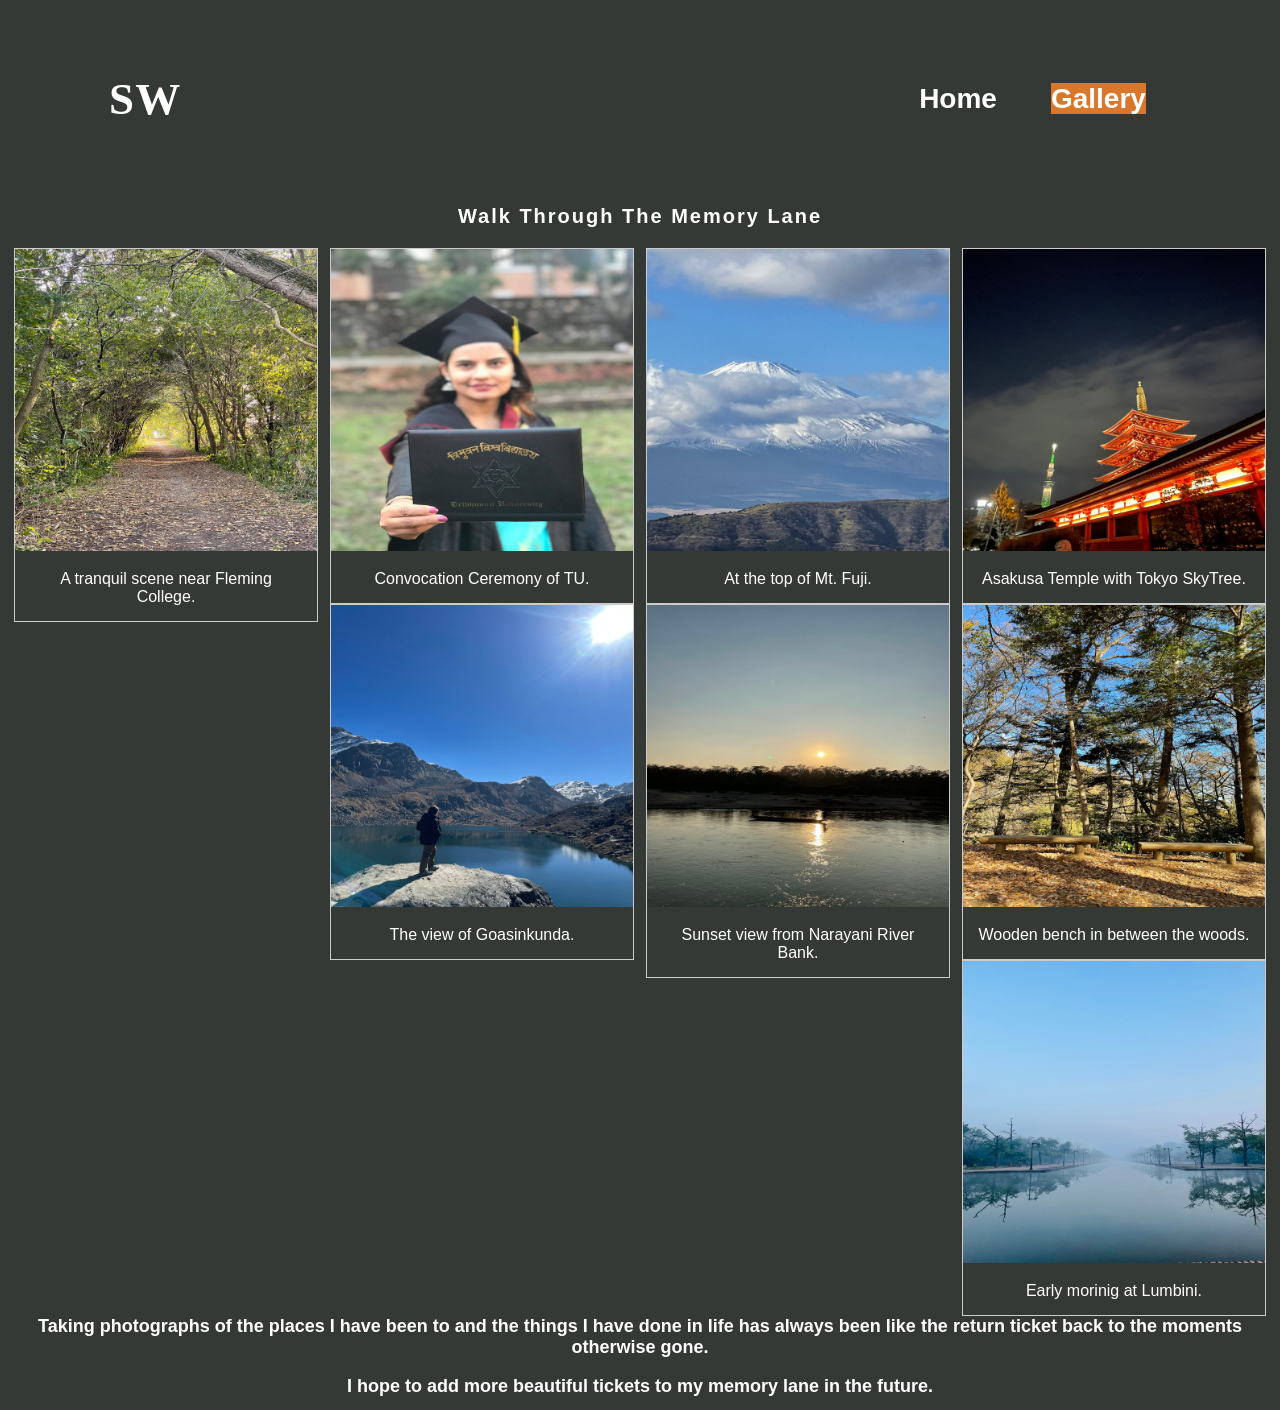
<file: gallery.html>
<!DOCTYPE html>
<!--All the references were taken from W3School https://www.w3schools.com/html/default.asp-->
<html lang="en">
  <head>
    <link rel="stylesheet" type="text/css" href="styles.css"><!--The styles are used from the external css file-->
    <meta charset="UTF-8">
    <meta name="viewport" content="width=device-width, initial-scale=1.0">
    <meta name="description" content="The content emphasizes personal experiences captured through photography.">
    <meta name="author" content="Sharmila Wagle">
    <meta name="keywords" content="gallery, images, memory">
    <title>Photos</title>
  </head>
  <body>
    <div class="photos">
      <!--Navigation starts here (one of the three choices)-->
      <nav>
          <h4 class="logo">S<span>W</span></h4>
          <ul>
            <li><a href="home.html">Home</a></li>
            <li><a href="gallery.html" class="active">Gallery</a></li>
          </ul>
      </nav>
      <!--Navigation ends here-->
    </div>
    <!--Five Photos starts here(one of the three choices)-->
    <h3>Walk Through The Memory Lane</h3>
    <link rel="stylesheet" type="text/css" href="styles.css"><!--The styles are used from the external css file-->
    <div class="responsive">
      <div class="gallery"><img src="./images/Path.jpg" alt="Path" >
        <div class="desc">A tranquil scene near Fleming College.</div><!--Description of the images-->
      </div>
    </div>
  
    <div class="responsive">
      <div class="gallery"><img src="./images/Graduation.jpg" alt="Graduation" >
        <div class="desc">Convocation Ceremony of TU.</div>
      </div>
    </div>

    <div class="responsive">
      <div class="gallery"><img src="./images/fuji.jpg" alt="Mt. Fuji" >
        <div class="desc">At the top of Mt. Fuji.</div>
      </div>
    </div>

    <div class="responsive">
      <div class="gallery"><img src="./images/Asakusa.jpg" alt="Asakusa" >
        <div class="desc">Asakusa Temple with Tokyo SkyTree.</div>
      </div>
    </div>

    <div class="responsive">
      <div class="gallery"><img src="./images/Gosainkunda.JPG" alt="Gosainkunda">
        <div class="desc">The view of Goasinkunda.</div>
      </div>
    </div>

    <div class="responsive">
      <div class="gallery"><img src="./images/sunset.jpg" alt="Sunsest" >
        <div class="desc">Sunset view from Narayani River Bank.</div>
      </div>
    </div>

    <div class="responsive">
      <div class="gallery"><img src="./images/woods.jpg" alt="Bench in between the woods" >
        <div class="desc">Wooden bench in between the woods.</div>
      </div>
    </div>

    <div class="responsive">
      <div class="gallery"><img src="./images/lumbini.jpg" alt="skydiving" >
        <div class="desc">Early morinig at Lumbini.</div>
      </div>
    </div>
  <!--Photos ends here-->
    <div class="caption">
      <p>Taking photographs of the places I have been to and the things I have done in life has always been like the return ticket back to the moments otherwise gone.</p>
      <p>I hope to add more beautiful tickets to my memory lane in the future.</p>
    </div>
  </body>
</html>
</file>
<file: styles.css>
/*All the references were taken from W3School https://www.w3schools.com/css/default.asp and are modified*/
.home{
    height: 125vh;
    width:100%;
    background-image: url(./images/bg.jpg);
    background-size: cover;
    background-position:center;
}
/*Style for the class home in the index page*/
nav{
    display:flex;
    align-items: center;
    justify-content: space-between;
    padding-top: 5px;
    padding-left:8%;
    padding-right:8%;
}/*Style for the navigation bars*/
.logo{
    color:white;
    font-size:45px;
    letter-spacing: 1px;
    cursor: pointer;
}/*Style for the logo*/
span{
    color:#ffffff;
}/*Span is inside the logo so that different styles can be incorporated inside the same logo element*/
nav ul li{
    list-style-type: none;
    display: inline;
    padding: 10px 25px;
}/*Style for the list inside the navigation*/
nav ul li a{
    color: white;
    text-decoration: none;
    font-size:28px;
    font-weight: bold;
    text-transform: capitalize;
}/*Style for the links of the list inside the navigation*/
.active {
    background-color: #d9782d;
    color: white;
    
}
nav ul li a:hover{
    color: #f9004d;
    transition: .4s
}/*Style for the hover option on the navigation bars, here color and the transition period are used*/
/*Transition will be 0 by default*/
/*nav ul li a:focus { 
    color: green; 
   } 
  */ 
.content{
    position: absolute;
    top: 50%;
    left: 8%;
    transform: translateY(-50%);
}/*Style for the content*/
h1{
    color: white;
    margin: 20px 0px 20px;
    font-size: 75px;
    font-weight:bolder;
    display: block;
    font-family: Arial, Helvetica, sans-serif;
}


h5{
    color: white;
    font-weight: bolder;
    font-size: 25px;
    margin-bottom: 50px;
    font-family: Arial, Helvetica, sans-serif;
}

h3{
    color:white;
    letter-spacing: 2px;
    font-size: 20px;
    text-align:center;
    font-family: Arial, Helvetica, sans-serif;
}
.about{
    width: 100%;
    padding: 0px 0px;
    background-color:#353935;
}
.about img{
    height:auto;
    width: 430px;
}
.about-text{
    width: 550px;
}
.main{
    width: 1130px;
    max-width: 95%;
    margin: 0 auto;
    display: flex;
    align-items: center;
    justify-content: space-around;
}
.about-text h2{
    color: white;
    font-size: 75px;
    font-weight: bolder;
    text-transform: capitalize;
    margin-bottom: 20px;
    font-family: Arial, Helvetica, sans-serif;
}
.about-text h5{
    color: white;
    letter-spacing: 2px;
    font-size: 22px;
    font-weight: normal;
    margin-bottom: 25px;
    text-transform: capitalize;
    font-family: Arial, Helvetica, sans-serif;
}
.about-text p{
    display:block;
    color: white;
    letter-spacing: 1px;
    line-height: 28px;
    font-size: 18px;
    margin-bottom: 45px;
    font-family: Arial, Helvetica, sans-serif;
}
p{
    display: block;
    font-size: 22px;
    color: white;
    margin-bottom: 10px;
    font-weight: bold;
    font-family: Arial, Helvetica, sans-serif;
}
.skills{
    background-color:#353935;
    width: 100%;
    padding: 50px 0px;
}
.title h2{
    color: white;
    font-size:75px;
    font-weight: bolder;
    width: 1130px;
    margin: 30px auto;
    text-align: center;
    font-family: Arial, Helvetica, sans-serif;
}
.box{
    display: flex;
    justify-content: center;
    align-items: center;
    min-height: 400px;
}
.card{
    height: 365px;
    width: 335px;
    padding: 20px 35px;
    border-radius: 20px;
    margin: 15px;
    position: relative;
    overflow: hidden;
    text-align: center;
}
.card i{
    font-size: 50px;
    display: block;
    text-align: center;
    margin: 25px 0px;
    color: #f9004d;
}
li{
    color: white;
    font-size:14px;
    margin: 15px auto;
    text-align: left; 
    font-family: Arial, Helvetica, sans-serif;
}
footer{/*Style for the footer which is fixed to the position so that the contents inside it can be seen even while scrolling the page*/
    position:fixed;
    bottom: 0;
    width: 100%;
    height: 50px;
    display:inline-flex;
    flex-direction: column;
    align-items: center;
    justify-content: center;
}
/*external link styling (one of the three choices) starts*/
.social ul li{
    list-style-type: none;
    display: inline;
    padding: 10px 10px;
    }
.social ul li a{
    color: white;
    text-decoration: none;
    font-size:28px;
    font-weight: bold;
    text-transform: capitalize;
    }
.social .socialtext{
    position: absolute;
    top:100%;
    left:50%;
    transform:translateX(-50%);
    opacity:0;
    transition:opacity 0.3s ease;
 }   

.social ul li a:hover  {
    opacity:1;
    color: #4267B2;
    transition: 0.4s
}
/*css for the gallery statrs from here*/

body {
    background-color:#353935;/*To make the whole background of the second page black*/
}
.photos {
    background-color:#353935;
}
#memories{
    display:block;
    color: white;
    margin: 20px 0px 20px;
    font-size: 30px;
    font-weight: bolder;
    text-align: center;
}
div.gallery {
    border: 1px solid #ccc;
}
  
div.gallery:hover {
    border: 1px solid #777;
}
  
div.gallery img {
    max-width: 100%;
    max-height: 100%;
}
  
div.desc {
    display:block;
    padding: 15px;
    text-align: center;
    color: white;
    font-family: Arial, Helvetica, sans-serif;
}
  
* {
    box-sizing: border-box;
}
  
.responsive {
    padding: 0 6px;
    float: left;
    width: 24.99999%;
}
/*if the display is equal to or less than 700px the width of the page will be reduced to 50%*/  
@media only screen and (max-width: 700px) {
    .responsive {
    width: 50%;
    margin: 6px 0;
    }
}
/*if the display is equal to or less than 500px the width of the page will be 100%*/ 
  @media only screen and (max-width: 500px) {
    .responsive {
    width: 100%;
    }
}
.caption p{
    font-size: 18px;
    color: white;
    margin-bottom: 5px;
    text-align:center;
    font-family: Arial, Helvetica, sans-serif;
} 
.caption:after {
    content: "";
    display: table;
    clear: both;
}
</file>
